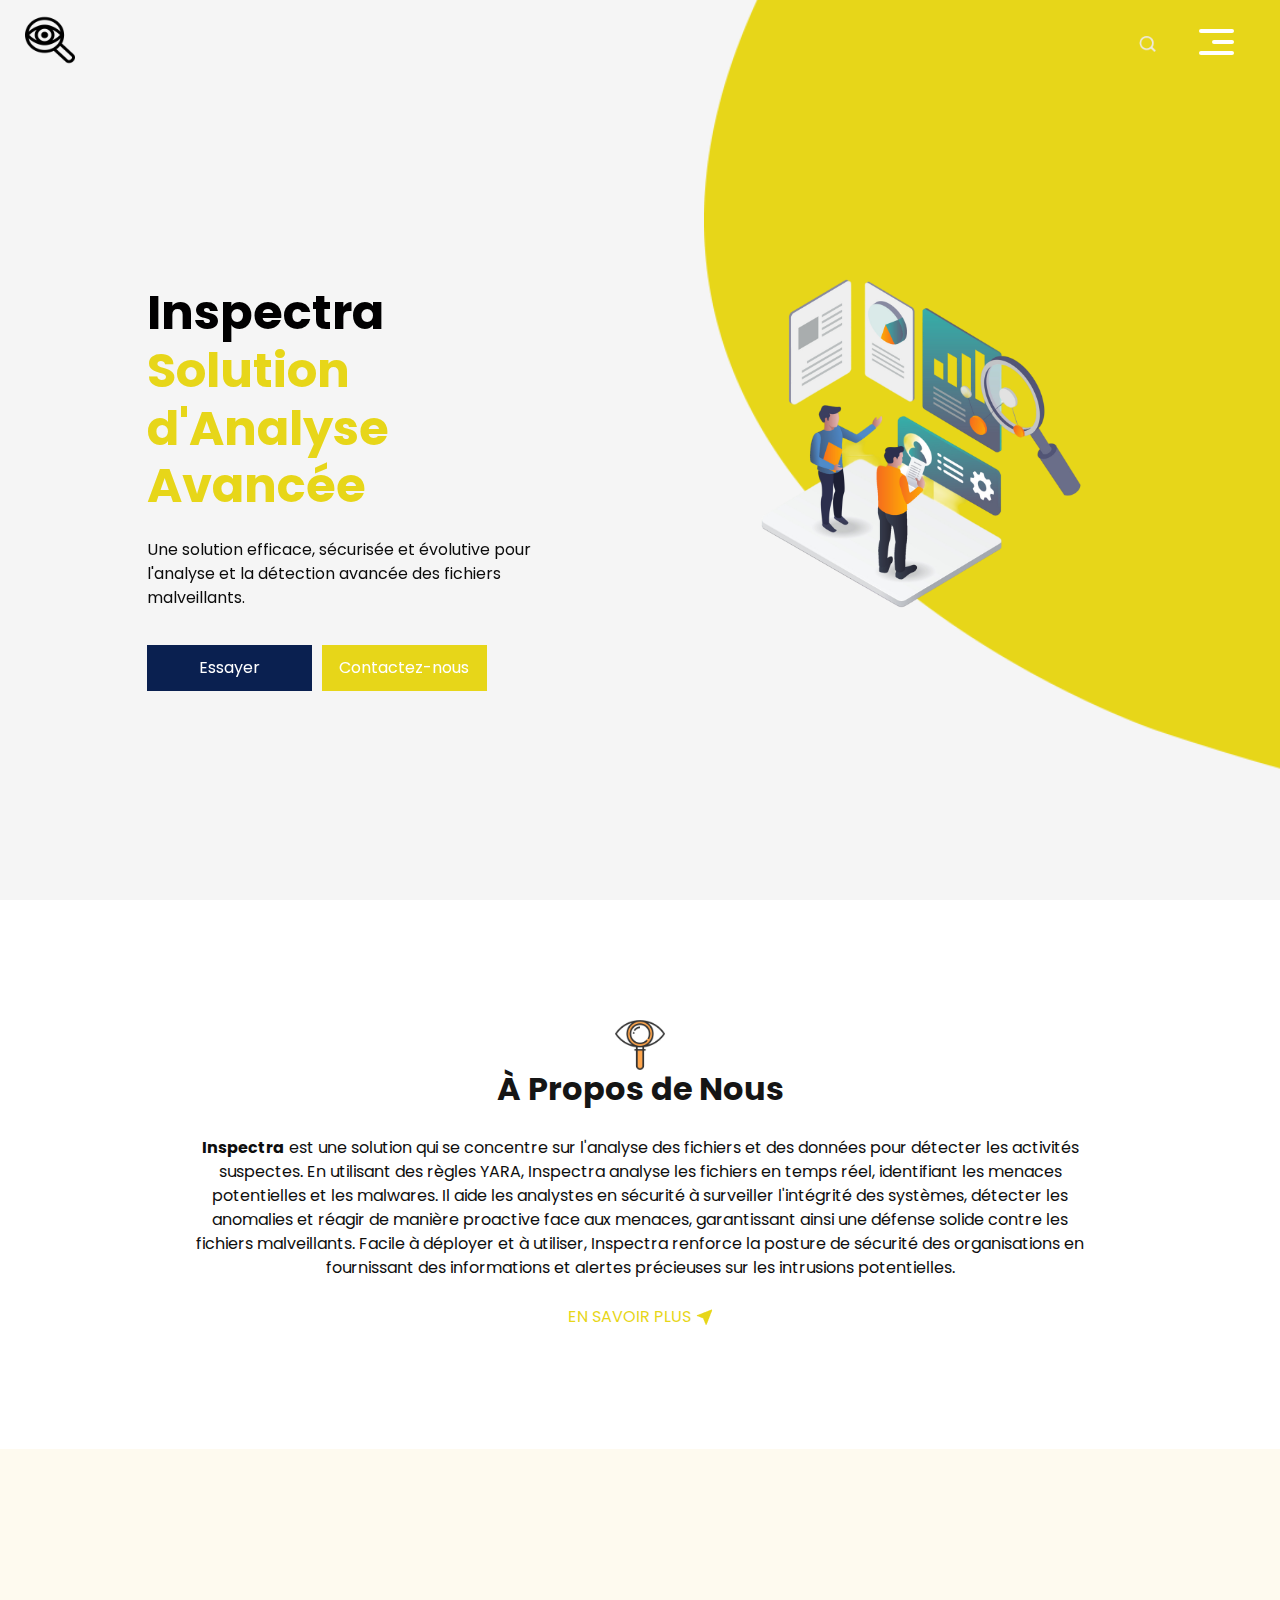
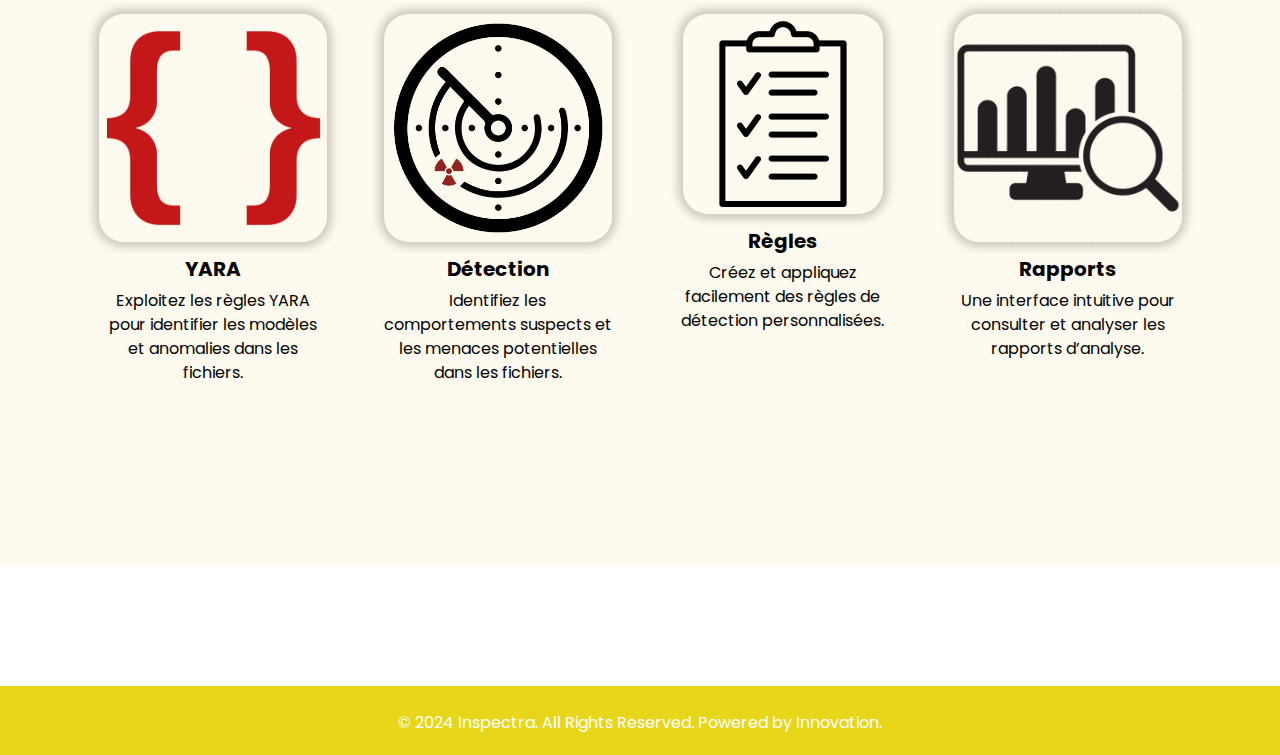
<file: app/templates/index.html>
<!DOCTYPE html>
<html>

<head>
  <!-- Basic -->
  <meta charset="utf-8" />
  <meta http-equiv="X-UA-Compatible" content="IE=edge" />
  <!-- Mobile Metas -->
  <meta name="viewport" content="width=device-width, initial-scale=1, shrink-to-fit=no" />
  <!-- Site Metas -->
  <meta name="keywords" content="" />
  <meta name="description" content="" />
  <meta name="author" content="" />

  <title>Inspectra</title>

  <!-- bootstrap core css -->
  <link rel="stylesheet" type="text/css" href="../static/css/bootstrap.css" />

  <!-- fonts style -->
  <link href="https://fonts.googleapis.com/css?family=Open+Sans|Poppins:400,700&display=swap" rel="stylesheet">
  <!-- Custom styles for this template -->
  <link href="../static/css/style.css" rel="stylesheet" />
  <!-- responsive style -->
  <link href="../static/css/responsive.css" rel="stylesheet" />
  <link rel="preconnect" href="https://fonts.googleapis.com">
<link rel="preconnect" href="https://fonts.gstatic.com" crossorigin>
<link href="https://fonts.googleapis.com/css2?family=Satisfy&display=swap" rel="stylesheet">
</head>

<body>
  <div class="hero_area ">
    <!-- header section strats -->
    <header class="header_section">
      <div class="container-fluid">
        <nav class="navbar navbar-expand-lg custom_nav-container">
          <a class="navbar-brand" href="/">
            <img src="../static/images/logo.png" alt="">
          </a>
          <div class="" id="">
            <div class="User_option">
              <form class="form-inline my-2  mb-3 mb-lg-0">
                <input type="search" placeholder="Search">
                <button class="btn   my-sm-0 nav_search-btn" type="submit"></button>
              </form>
            </div>

            <div class="custom_menu-btn">
              <button onclick="openNav()">
                <span class="s-1">

                </span>
                <span class="s-2">

                </span>
                <span class="s-3">

                </span>
              </button>
            </div>
            <div id="myNav" class="overlay">
              <div class="overlay-content">
                <a href="/">Home</a>
                <a href="/essaie">Essaie</a>
                <a href="/contact">Contactez-nous</a>
              </div>
            </div>
          </div>
        </nav>
      </div>
    </header>
    <!-- end header section -->
    <!-- slider section -->
    <section class="slider_section">
      <div id="carouselExampleIndicators" class="carousel slide" data-ride="carousel">
        
        <div class="carousel-inner">
          <div class="carousel-item active">
            <div class="container-fluid">
              <div class="row">
                <div class="col-md-5 offset-md-1">
                  <div class="detail-box">
                    
                    <h1>
                      Inspectra <br>
                      <span>
                        Solution d'Analyse Avancée
                      </span>
                    </h1>
                    <p>
                      Une solution efficace, sécurisée et évolutive pour l'analyse et la détection avancée des fichiers malveillants.
                    </p>
                    <div class="btn-box">
                      <a href="/essaie" class="btn-1">
                        Essayer
                      </a>
                      <a href="/contact" class="btn-2">
                        Contactez-nous
                      </a>
                    </div>
                  </div>
                </div>
                <div class="col-md-6">
                  <div class="img-box">
                    <img src="../static/images/slider-img.png" alt="">
                  </div>
                </div>
              </div>
            </div>
          </div>
          
        </div>
      </div>

    </section>
    <!-- end slider section -->
  </div>

  <!-- about section -->

  <section class="about_section layout_padding">
    <div class="container">
      <div class="detail-box">
        <div class="heading_container">
          <img src="../static/images/heading-img.png" alt="">
          <h2>
            À Propos de Nous
          </h2>
        </div>
        <p>
        <b>Inspectra</b> est une solution qui se concentre sur l'analyse des fichiers et des données pour détecter les activités suspectes. En utilisant des règles YARA, Inspectra analyse les fichiers en temps réel, identifiant les menaces potentielles et les malwares. Il aide les analystes en sécurité à surveiller l'intégrité des systèmes, détecter les anomalies et réagir de manière proactive face aux menaces, garantissant ainsi une défense solide contre les fichiers malveillants. Facile à déployer et à utiliser, Inspectra renforce la posture de sécurité des organisations en fournissant des informations et alertes précieuses sur les intrusions potentielles.
        </p>
        <div class="btn-box">
          <a href="">
            <span>
              En Savoir Plus
            </span>
            <img src="../static/images/link-arrow.png" alt="">
          </a>
        </div>
      </div>
    </div>
  </section>

  <!-- end about section -->

  <!-- animal section -->

  <section class="animal_section layout_padding">
    <div class="container">
      <div class="animal_container">
        <div class="box b1">
          <div class="img-box">
            <img src="../static/images/yara.png" alt="">
          </div>
          <div class="detail-box">
            <h5>
              YARA
            </h5>
            <p>
              Exploitez les règles YARA pour identifier les modèles et anomalies dans les fichiers.
            </p>
          </div>
          </div>
          <div class="box b2">
            <div class="img-box">
              <img src="../static/images/ids1.png" alt="">
            </div>
            <div class="detail-box">
              <h5>
                Détection
              </h5>
              <p>
                Identifiez les comportements suspects et les menaces potentielles dans les fichiers.
              </p>
            </div>
          </div>
          <div class="box b1">
            <div class="img-box">
              <img src="../static/images/rules.png" alt="">
            </div>
            <div class="detail-box">
              <h5>
                Règles
              </h5>
              <p>
                Créez et appliquez facilement des règles de détection personnalisées.
              </p>
            </div>
          </div>
          <div class="box b2">
            <div class="img-box">
              <img src="../static/images/rep.png" alt="">
            </div>
            <div class="detail-box">
              <h5>
                Rapports
              </h5>
              <p>
                Une interface intuitive pour consulter et analyser les rapports d’analyse.
              </p>
            </div>
          </div>          
        </div>
      </div>
    </div>
  </section>

  <!-- end animal section -->



  <!-- footer section -->
  <br><br><br><br><br><section class="container-fluid footer_section ">
    <p>
      © 2024 Inspectra. All Rights Reserved. Powered by Innovation.
    </p>
  </section>
  <!-- end  footer section -->


  <script type="text/javascript" src="../static/js/jquery-3.4.1.min.js"></script>
  <script type="text/javascript" src="../static/js/bootstrap.js"></script>
  <script>
    function openNav() {
      document.getElementById("myNav").classList.toggle("menu_width")
      document.querySelector(".custom_menu-btn").classList.toggle("menu_btn-style")
    }
  </script>

</body>

</html>
</file>
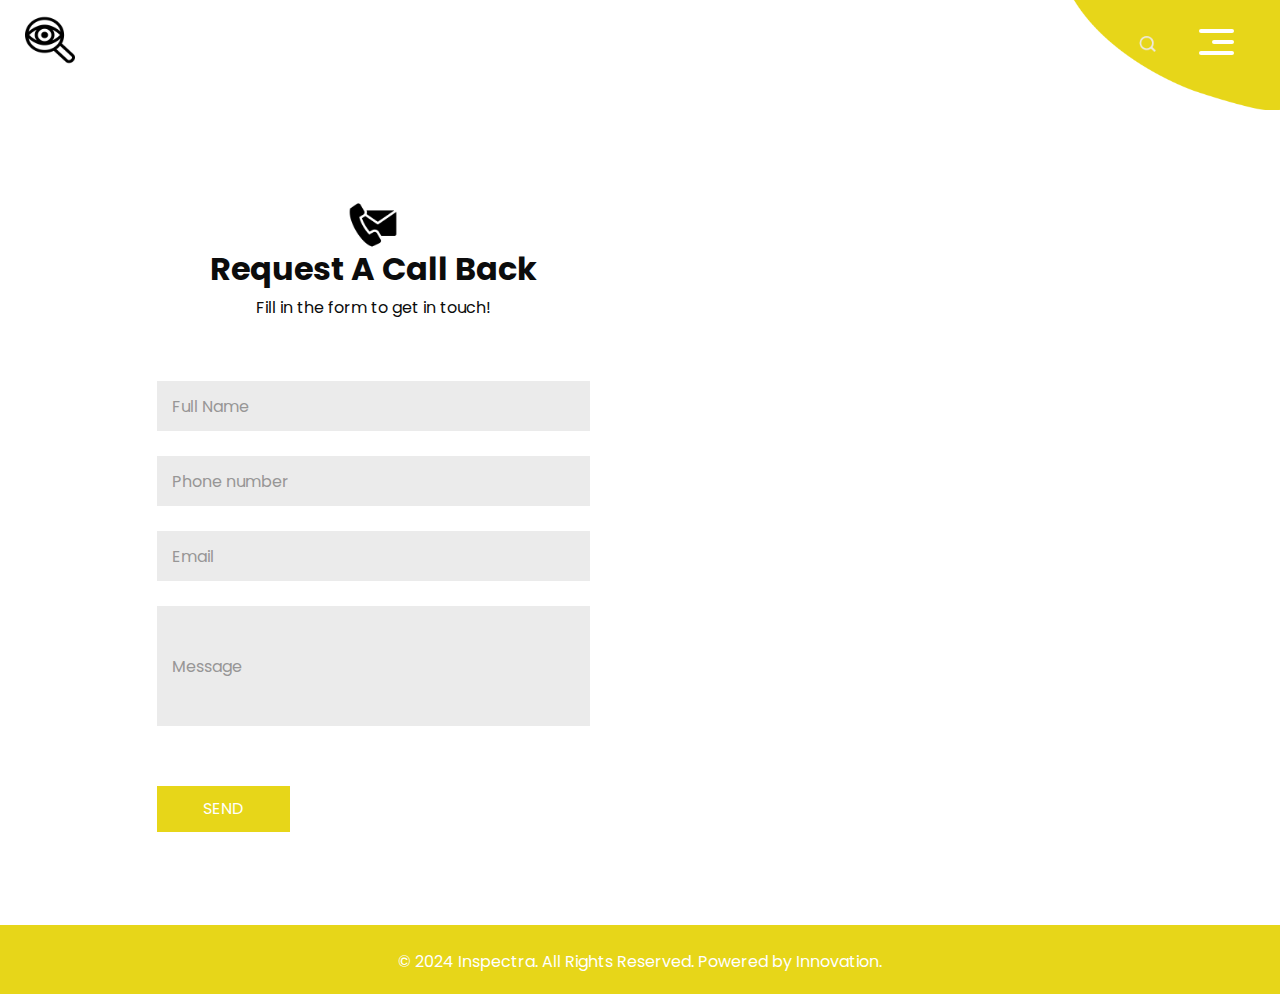
<file: app/templates/contact.html>
<!DOCTYPE html>
<html>

<head>
  <!-- Basic -->
  <meta charset="utf-8" />
  <meta http-equiv="X-UA-Compatible" content="IE=edge" />
  <!-- Mobile Metas -->
  <meta name="viewport" content="width=device-width, initial-scale=1, shrink-to-fit=no" />
  <!-- Site Metas -->
  <meta name="keywords" content="" />
  <meta name="description" content="" />
  <meta name="author" content="" />

  <title>Inspectra - Contact</title>

  <!-- bootstrap core css -->
  <link rel="stylesheet" type="text/css" href="../static/css/bootstrap.css" />

  <!-- fonts style -->
  <link href="https://fonts.googleapis.com/css?family=Open+Sans|Poppins:400,700&display=swap" rel="stylesheet">
  <!-- Custom styles for this template -->
  <link href="../static/css/style.css" rel="stylesheet" />
  <!-- responsive style -->
  <link href="../static/css/responsive.css" rel="stylesheet" />
</head>

<body class="sub_page">
  <div class="hero_area ">
    <!-- header section strats -->
    <header class="header_section">
      <div class="container-fluid">
        <nav class="navbar navbar-expand-lg custom_nav-container">
          <a class="navbar-brand" href="/">
            <img src="../static/images/logo.png" alt="">
          </a>
          <div class="" id="">
            <div class="User_option">
              <form class="form-inline my-2  mb-3 mb-lg-0">
                <input type="search" placeholder="Search">
                <button class="btn   my-sm-0 nav_search-btn" type="submit"></button>
              </form>
            </div>

            <div class="custom_menu-btn">
              <button onclick="openNav()">
                <span class="s-1">

                </span>
                <span class="s-2">

                </span>
                <span class="s-3">

                </span>
              </button>
            </div>
            <div id="myNav" class="overlay">
              <div class="overlay-content">
                <a href="/">Home</a>
                <a href="/essaie">Essaie</a>
                <a href="#">Nous Contacter</a>
              </div>
            </div>
          </div>
        </nav>
      </div>
    </header>
    <!-- end header section -->
  </div>

  <!-- contact section -->

  <section class="contact_section layout_padding-top">
    <div class="container-fluid">
      <div class="row">
        <div class="col-md-5 offset-md-1">
          <div class="form_container">
            <div class="heading_container">
              <img src="../static/images/contact.png" alt="">
              <h2>
                Request A Call Back
              </h2>
              <p>
                Fill in the form to get in touch!
              </p>
            </div>
            <form action="">
              <div>
                <input type="text" placeholder="Full Name " />
              </div>
              <div>
                <input type="text" placeholder="Phone number" />
              </div>
              <div>
                <input type="email" placeholder="Email" />
              </div>
              <div>
                <input type="text" class="message-box" placeholder="Message" />
              </div>
              <div class="d-flex ">
                <button>
                  SEND
                </button>
              </div>
            </form>
          </div>
        </div>
        <div class="col-md-6 px-0">
          <div class="map_container">
            <div class="map-responsive">
              <iframe src="https://www.google.com/maps/embed?pb=!1m18!1m12!1m3!1d3190.687446502241!2d10.187512275342996!3d36.89782476219122!2m3!1f0!2f0!3f0!3m2!1i1024!2i768!4f13.1!3m3!1m2!1s0x12fd34cc25bd5aff%3A0x495e852ae57f3ff5!2sTEK-UP%20Private%20College%20of%20Engineering%20%26%20Technology!5e0!3m2!1sen!2stn!4v1732049998987!5m2!1sen!2stn" width="600" height="300" frameborder="0" style="border:0; width: 100%; height:100%" allowfullscreen></iframe>
            </div>
          </div>
        </div>
      </div>
    </div>
  </section>

  <!-- end contact section -->


 


  <!-- footer section -->
  <section class="container-fluid footer_section ">
    <p>
      © 2024 Inspectra. All Rights Reserved. Powered by Innovation.
    </p>
  </section>
  <!-- end  footer section -->


  <script type="text/javascript" src="../static/js/jquery-3.4.1.min.js"></script>
  <script type="text/javascript" src="../static/js/bootstrap.js"></script>
  <script>
    function openNav() {
      document.getElementById("myNav").classList.toggle("menu_width")
      document.querySelector(".custom_menu-btn").classList.toggle("menu_btn-style")
    }
  </script>

</body>

</html>
</file>
<file: app/static/css/style.css>
body {
  font-family: "Poppins",
 sans-serif;
  color: #0c0c0c;
  background-color: #ffffff;
}

@import url("https://fonts.googleapis.com/css2?family=Poppins:wght@200;300;400;500;600;700&display=swap");
@import url('https://fonts.googleapis.com/css2?family=Noto+Sans:ital,wght@0,400;0,700;1,400;1,700&display=swap');


.container2 {
  height: auto; /* Allow height to adjust dynamically */
  width: 100%;
  display: flex;
  flex-wrap: wrap; /* Allow elements to wrap within the container */
  justify-content: center;
  align-items: center;
  background-color: #fcfcfc;
  margin-top: 20px; /* Add space between container2 and heading_container */
  margin-bottom: 20px; /* Add space between container2 and btn2 */
}

.card2 {
  width: 90%; /* Allow cards to adjust based on container width */
  max-width: 600px; /* Limit the maximum size of the cards */
  height: auto; /* Allow cards to adjust their height based on content */
  padding: 25px 30px;
  box-shadow: 0 5px 10px 0 rgba(0, 0, 0, 0.3);
  background-color: #ffffff;
  margin: 10px; /* Add spacing between cards */
}

.card2 pre {
  width: 100%;
  height: 100%;
  margin: 0;
  padding: 20px; /* Increase padding for better readability */
  background-color: #f7f7f7; /* Soft light background for <pre> */
  border-radius: 8px; /* Rounded corners for a more modern look */
  font-family: 'Courier New', monospace; /* Clean font for code */
  font-size: 14px;
  line-height: 1.6; /* Increase line height for better readability */
  color: #333333; /* Dark text color for better contrast */
  white-space: pre-wrap; /* Ensure wrapping of long lines */
  word-wrap: break-word; /* Prevent overflow of long words */
  overflow: auto; /* Scrollable content if it overflows */
  box-sizing: border-box; /* Ensure padding is included in the element's total size */
  border: 1px solid #ddd; /* Light border for definition */
}



.card2 h3 {
  font-size: 22px;
  font-weight: 600;
}


.drop_box2 {
  margin: 10px 0;
  padding: 30px;
  display: flex;
  align-items: center;
  justify-content: center;
  flex-direction: column;
  border: 3px dotted #a3a3a3;
  border-radius: 5px;
}

.drop_box2 h4 {
  font-size: 16px;
  font-weight: 400;
  color: #2e2e2e;
}

.drop_box2 p {
  margin-top: 10px;
  margin-bottom: 20px;
  font-size: 12px;
  color: #a3a3a3;
}

.btn2 {
  display: inline-block;
  margin-top: 5px; /* Add spacing above the button */
  padding: 10px 20px;
  background-color: #005af0;
  color: #ffffff;
  text-decoration: none;
  text-align: center;
  border: none;
  border-radius: 4px; /* Slight rounding for a modern look */
  transition: all 0.3s ease;
}

.btn2:hover {
  background-color: #ffffff;
  color: #005af0;
  border: 1px solid #005af0;
}

.form2 input {
  margin: 10px 0;
  width: 100%;
  background-color: #e2e2e2;
  border: none;
  outline: none;
  padding: 12px 20px;
  border-radius: 4px;
}

.layout_padding {
  padding-top: 120px;
  padding-bottom: 120px;
}

.layout_padding2 {
  padding-top: 45px;
  padding-bottom: 45px;
}

.layout_padding2-top {
  padding-top: 45px;
}

.layout_padding2-bottom {
  padding-bottom: 45px;
}

.layout_padding-top {
  padding-top: 120px;
}

.layout_padding-bottom {
  padding-bottom: 120px;
}

.heading_container {
  display: flex;
  flex-direction: column;
  align-items: center; /* Center-align the content */
  margin-bottom: 20px; /* Add spacing between heading and container2 */
}

.heading_container img {
  max-width: 50px;
}

.heading_container h2 {
  font-weight: bold;
}

/*header section*/
.hero_area {
  height: 100vh;
  background-color: whitesmoke;
  background-size: cover;
  display: -webkit-box;
  display: -ms-flexbox;
  display: flex;
  -webkit-box-orient: vertical;
  -webkit-box-direction: normal;
      -ms-flex-direction: column;
          flex-direction: column;
  position: relative;
}

.hero_area::before {
  content: "";
  position: absolute;
  top: 0;
  right: 0;
  width: 45%;
  height: 88%;
  background-image: url(../images/hero-bg2.png);
  background-size: cover;
  background-position: left bottom;
  background-repeat: no-repeat;
}

.sub_page .hero_area {
  height: auto;
  background: none;
}

.sub_page .hero_area::before {
  width: 225px;
  height: 110px;
}

.header_section .container-fluid {
  padding-right: 25px;
  padding-left: 25px;
}

.header_section .nav_container {
  margin: 0 auto;
}

.custom_nav-container.navbar-expand-lg .navbar-nav .nav-item .nav-link {
  padding: 10px 15px;
  color: #060606;
  text-align: center;
  text-transform: uppercase;
}

.custom_nav-container.navbar-expand-lg .navbar-nav .nav-item.active .nav-link, .custom_nav-container.navbar-expand-lg .navbar-nav .nav-item:hover .nav-link {
  color: #e7d619;
}

a,
a:hover,
a:focus {
  text-decoration: none;
}

a:hover,
a:focus {
  color: initial;
}

.btn,
.btn:focus {
  outline: none !important;
  -webkit-box-shadow: none;
          box-shadow: none;
}

.custom_nav-container .nav_search-btn {
  background-image: url(../images/search-icon.png);
  background-size: 17px;
  background-repeat: no-repeat;
  background-position: center;
  width: 35px;
  height: 35px;
  padding: 0;
  border: none;
}

.navbar-brand {
  display: -webkit-box;
  display: -ms-flexbox;
  display: flex;
  -webkit-box-orient: vertical;
  -webkit-box-direction: normal;
      -ms-flex-direction: column;
          flex-direction: column;
  -webkit-box-align: center;
      -ms-flex-align: center;
          align-items: center;
}

.navbar-brand img {
  width: 50px;
}

.custom_nav-container {
  z-index: 99999;
  padding: 0;
  height: 80px;
  -webkit-box-pack: justify;
      -ms-flex-pack: justify;
          justify-content: space-between;
}

.custom_nav-container .navbar-toggler {
  outline: none;
}

.custom_nav-container .navbar-toggler .navbar-toggler-icon {
  background-image: url(../images/menu.png);
  background-size: 50px;
  width: 30px;
  height: 30px;
}

.lg_toggl-btn {
  background-color: transparent;
  border: none;
  outline: none;
  width: 56px;
  height: 40px;
  cursor: pointer;
}

.lg_toggl-btn:focus {
  outline: none;
}

.User_option {
  display: -webkit-box;
  display: -ms-flexbox;
  display: flex;
  -webkit-box-align: center;
      -ms-flex-align: center;
          align-items: center;
  margin-left: auto;
  margin-right: 75px;
}

.User_option .form-inline {
  position: relative;
  margin-right: 15px;
}

.User_option .form-inline input {
  display: none;
}

.custom_menu-btn {
  z-index: 9;
  position: absolute;
  right: 15px;
  top: 7px;
}

.custom_menu-btn button {
  margin-top: 14px;
  outline: none;
  border: none;
  background-color: transparent;
}

.custom_menu-btn button span {
  display: block;
  width: 35px;
  height: 4px;
  background-color: #ffffff;
  margin: 7px 0;
  -webkit-transition: all 0.3s;
  transition: all 0.3s;
  border-radius: 5px;
}

.menu_btn-style {
  position: fixed;
  right: 29px;
  top: 7px;
}

.custom_menu-btn .s-2 {
  -webkit-transition: all 0.1s;
  transition: all 0.1s;
  width: 22px;
  margin-left: auto;
}

.menu_btn-style button .s-1 {
  -webkit-transform: rotate(45deg) translateY(16px);
          transform: rotate(45deg) translateY(16px);
}

.menu_btn-style button .s-2 {
  -webkit-transform: translateX(100px);
          transform: translateX(100px);
}

.menu_btn-style button .s-3 {
  -webkit-transform: rotate(-45deg) translateY(-16px);
          transform: rotate(-45deg) translateY(-16px);
}

.overlay {
  height: 100%;
  width: 0;
  position: fixed;
  z-index: 1;
  top: 0;
  left: 0;
  background-color: black;
  background-color: rgba(10, 32, 80, 0.95);
  overflow-x: hidden;
  -webkit-transition: 0.5s;
  transition: 0.5s;
}

.overlay .closebtn {
  position: absolute;
  top: 0;
  right: 30px;
  font-size: 60px;
}

.overlay a {
  padding: 0px;
  text-decoration: none;
  font-size: 22px;
  color: #ffffff;
  display: block;
  -webkit-transition: 0.3s;
  transition: 0.3s;
  margin-bottom: 15px;
  text-transform: uppercase;
  opacity: 0;
}

.overlay-content {
  position: relative;
  top: 30%;
  width: 100%;
  text-align: center;
  margin-top: 30px;
}

.menu_width {
  width: 100%;
}

.menu_width.overlay a {
  opacity: 1;
}

/*end header section*/
/* slider section */
.slider_section {
  -webkit-box-flex: 1;
      -ms-flex: 1;
          flex: 1;
  display: -webkit-box;
  display: -ms-flexbox;
  display: flex;
  -webkit-box-pack: center;
      -ms-flex-pack: center;
          justify-content: center;
  -webkit-box-align: center;
      -ms-flex-align: center;
          align-items: center;
  position: relative;
}

.slider_section .detail-box {
  margin: 45px 10% 0 5%;
  padding-bottom: 45px;
}

.slider_section .detail-box h1 {
  font-weight: bold;
  color: #010001;
  font-size: 3rem;
  padding-bottom: 15px;
  position: relative;
}

.slider_section .detail-box h1 span {
  color: #e7d619;
}

.slider_section .detail-box .btn-box {
  display: -webkit-box;
  display: -ms-flexbox;
  display: flex;
  margin: 30px -5px 0 -5px;
  -ms-flex-wrap: wrap;
      flex-wrap: wrap;
}

.slider_section .detail-box .btn-box a {
  margin: 5px;
  width: 165px;
  text-align: center;
}

.slider_section .detail-box .btn-box .btn-1 {
  display: inline-block;
  padding: 10px 0px;
  background-color: #0a2050;
  color: #ffffff;
  -webkit-transition: all 0.3s;
  transition: all 0.3s;
  border: 1px solid #0a2050;
  border-radius: 0;
}

.slider_section .detail-box .btn-box .btn-1:hover {
  background-color: transparent;
  color: #0a2050;
}

.slider_section .detail-box .btn-box .btn-2 {
  display: inline-block;
  padding: 10px 0px;
  background-color: #e7d619;
  color: #ffffff;
  -webkit-transition: all 0.3s;
  transition: all 0.3s;
  border: 1px solid #e7d619;
  border-radius: 0;
}

.slider_section .detail-box .btn-box .btn-2:hover {
  background-color: transparent;
  color: #e7d619;
}

.slider_section .img-box img {
  max-width: 82%;
}

.slider_section #carouselExampleIndicators {
  width: 100%;
}

.slider_section .carousel-indicators {
  -webkit-box-align: center;
      -ms-flex-align: center;
          align-items: center;
}

.slider_section .carousel-indicators li {
  width: 12px;
  height: 12px;
  opacity: 1;
  background: none;
  border: 2px solid #e7d619;
  color: #000000;
  position: relative;
  margin: 0 4px;
  border-radius: 100%;
}

.slider_section .carousel-indicators li.active {
  width: 18px;
  height: 18px;
}

.slider_section .li_before::before {
  content: "";
  position: absolute;
  left: -5px;
  top: 3.5px;
  width: 1.5px;
  height: 17px;
  background-color: #e7d619;
  border-radius: 5px;
  -webkit-transform: rotate(25deg);
          transform: rotate(25deg);
}

.about_section .detail-box {
  text-align: center;
  width: 80%;
  margin: auto;
}

.about_section .detail-box .heading_container {
  -webkit-box-align: center;
      -ms-flex-align: center;
          align-items: center;
  text-align: center;
}

.about_section .detail-box .heading_container h2 {
  color: #151515;
}

.about_section .detail-box p {
  color: #0e0e0e;
  margin-top: 15px;
}

.about_section .detail-box .btn-box {
  display: -webkit-box;
  display: -ms-flexbox;
  display: flex;
  -webkit-box-pack: center;
      -ms-flex-pack: center;
          justify-content: center;
  margin-top: 25px;
}

.about_section .detail-box .btn-box a {
  display: -webkit-box;
  display: -ms-flexbox;
  display: flex;
  -webkit-box-align: center;
      -ms-flex-align: center;
          align-items: center;
  color: #e7d619;
  text-transform: uppercase;
}

.about_section .detail-box .btn-box a img {
  margin-left: 5px;
}

.animal_section {
  background-color: #fce5af33;
  background-size: cover;
  color: #ffffff;
}

.animal_section .detail-box{
  color: black;
}

.animal_section .animal_container {
  display: -webkit-box;
  display: -ms-flexbox;
  display: flex;
  -ms-flex-wrap: wrap;
      flex-wrap: wrap;
  -webkit-box-pack: center;
      -ms-flex-pack: center;
          justify-content: center;
}

.animal_section .animal_container .box {
  display: -webkit-box;
  display: -ms-flexbox;
  display: flex;
  -webkit-box-orient: vertical;
  -webkit-box-direction: normal;
      -ms-flex-direction: column;
          flex-direction: column;
  -webkit-box-align: center;
      -ms-flex-align: center;
          align-items: center;
  text-align: center;
  margin: 45px 2.5%;
  -ms-flex-preferred-size: 20%;
      flex-basis: 20%;
}

.animal_section .animal_container .box .img-box {
  border-radius: 25px;
  overflow: hidden;
  -webkit-box-shadow: 0 0 10px 5px rgba(0, 0, 0, 0.2);
          box-shadow: 0 0 10px 5px rgba(0, 0, 0, 0.2);
}

.animal_section .animal_container .box .img-box img {
  width: 100%;
}

.animal_section .animal_container .box .detail-box {
  margin-top: 15px;
}

.animal_section .animal_container .box .detail-box h5 {
  font-weight: bold;
}

.animal_section .animal_container .box.b1 {
  -webkit-animation: odd-box-animate 3s infinite;
          animation: odd-box-animate 3s infinite;
}

.animal_section .animal_container .box.b2 {
  -webkit-animation: even-box-animate 3s infinite;
          animation: even-box-animate 3s infinite;
}

@-webkit-keyframes odd-box-animate {
  0% {
    -webkit-transform: translateY(45px);
            transform: translateY(45px);
  }
  50% {
    -webkit-transform: translateY(-45px);
            transform: translateY(-45px);
  }
  100% {
    -webkit-transform: translateY(45px);
            transform: translateY(45px);
  }
}

@keyframes odd-box-animate {
  0% {
    -webkit-transform: translateY(45px);
            transform: translateY(45px);
  }
  50% {
    -webkit-transform: translateY(-45px);
            transform: translateY(-45px);
  }
  100% {
    -webkit-transform: translateY(45px);
            transform: translateY(45px);
  }
}

@-webkit-keyframes even-box-animate {
  0% {
    -webkit-transform: translateY(-45px);
            transform: translateY(-45px);
  }
  50% {
    -webkit-transform: translateY(45px);
            transform: translateY(45px);
  }
  100% {
    -webkit-transform: translateY(-45px);
            transform: translateY(-45px);
  }
}

@keyframes even-box-animate {
  0% {
    -webkit-transform: translateY(-45px);
            transform: translateY(-45px);
  }
  50% {
    -webkit-transform: translateY(45px);
            transform: translateY(45px);
  }
  100% {
    -webkit-transform: translateY(-45px);
            transform: translateY(-45px);
  }
}

.pet_section .row {
  -webkit-box-align: center;
      -ms-flex-align: center;
          align-items: center;
}

.pet_section .img-box {
  position: relative;
  padding-right: 45px;
}

.pet_section .img-box img {
  width: 100%;
  position: relative;
  z-index: 2;
}

.pet_section .img-box::before {
  content: "";
  position: absolute;
  top: 0;
  left: -145px;
  width: 100%;
  height: 110%;
  background-image: url(../images/pet-bg.png);
  z-index: 1;
  background-repeat: no-repeat;
}

.pet_section .detail-box p {
  color: #0e0e0e;
  margin-top: 15px;
}

.pet_section .detail-box .btn-box {
  display: -webkit-box;
  display: -ms-flexbox;
  display: flex;
  margin-top: 25px;
}

.pet_section .detail-box .btn-box a {
  display: -webkit-box;
  display: -ms-flexbox;
  display: flex;
  -webkit-box-align: center;
      -ms-flex-align: center;
          align-items: center;
  color: #e7d619;
  text-transform: uppercase;
}

.pet_section .detail-box .btn-box a img {
  margin-left: 5px;
}

.us_section .us_container {
  display: -webkit-box;
  display: -ms-flexbox;
  display: flex;
  -webkit-box-pack: justify;
      -ms-flex-pack: justify;
          justify-content: space-between;
  position: relative;
}

.us_section .us_container .box {
  display: -webkit-box;
  display: -ms-flexbox;
  display: flex;
  -webkit-box-orient: vertical;
  -webkit-box-direction: normal;
      -ms-flex-direction: column;
          flex-direction: column;
  -webkit-box-align: center;
      -ms-flex-align: center;
          align-items: center;
}

.us_section .us_container .box img {
  max-width: 100%;
}

.us_section .us_container .box .img1-box {
  height: 300px;
  display: -webkit-box;
  display: -ms-flexbox;
  display: flex;
  -webkit-box-pack: center;
      -ms-flex-pack: center;
          justify-content: center;
  -webkit-box-align: center;
      -ms-flex-align: center;
          align-items: center;
}

.us_section .us_container .box .img2-box {
  width: 175px;
  display: -webkit-box;
  display: -ms-flexbox;
  display: flex;
  -webkit-box-pack: center;
      -ms-flex-pack: center;
          justify-content: center;
}

.us_section .us_container .box .detail-box {
  margin-top: 15px;
}

.us_section .us_container .box .detail-box h6 {
  text-transform: uppercase;
  font-weight: bold;
  color: #0e0e0e;
}

.us_section .us_container::before {
  content: "";
  position: absolute;
  bottom: 25.2%;
  left: 50%;
  width: 80%;
  height: 1.5px;
  background-image: -webkit-gradient(linear, left top, right top, color-stop(50%, transparent), color-stop(50%, #e7d619));
  background-image: linear-gradient(to right, transparent 50%, #e7d619 50%);
  background-size: 20px 100%;
  z-index: -1;
  -webkit-transform: translateX(-50%);
          transform: translateX(-50%);
  -webkit-animation: border-dance 4s infinite linear;
          animation: border-dance 4s infinite linear;
}

@-webkit-keyframes border-dance {
  0% {
    background-position: 0px 0px;
  }
  100% {
    background-position: 300px 0px;
  }
}

@keyframes border-dance {
  0% {
    background-position: 0px 0px;
  }
  100% {
    background-position: 300px 0px;
  }
}

.us_section .btn-box {
  display: -webkit-box;
  display: -ms-flexbox;
  display: flex;
  -webkit-box-pack: center;
      -ms-flex-pack: center;
          justify-content: center;
  margin-top: 55px;
}

.us_section .btn-box a {
  display: -webkit-box;
  display: -ms-flexbox;
  display: flex;
  -webkit-box-align: center;
      -ms-flex-align: center;
          align-items: center;
  color: #e7d619;
  text-transform: uppercase;
}

.us_section .btn-box a img {
  margin-left: 5px;
}

.food_section {
  background: -webkit-gradient(linear, left top, left bottom, color-stop(60%, #0a2050), color-stop(60%, transparent));
  background: linear-gradient(to bottom, #0a2050 60%, transparent 60%);
}

.food_section .heading_container {
  -webkit-box-align: center;
      -ms-flex-align: center;
          align-items: center;
  text-align: center;
  color: #ffffff;
}

.food_section .food_container {
  display: -webkit-box;
  display: -ms-flexbox;
  display: flex;
  -webkit-box-pack: justify;
      -ms-flex-pack: justify;
          justify-content: space-between;
  -webkit-box-align: end;
      -ms-flex-align: end;
          align-items: flex-end;
}

.food_section .food_container .box {
  display: -webkit-box;
  display: -ms-flexbox;
  display: flex;
  -webkit-box-orient: vertical;
  -webkit-box-direction: normal;
      -ms-flex-direction: column;
          flex-direction: column;
  -webkit-box-align: center;
      -ms-flex-align: center;
          align-items: center;
  text-align: center;
  margin: 45px 20px 0 20px;
}

.food_section .food_container .box .img-box img {
  max-width: 100%;
}

.food_section .food_container .box .detail-box {
  margin-top: 15px;
}

.food_section .food_container .box .detail-box h6 {
  color: #e7d619;
  text-transform: uppercase;
}

.food_section .food_container .box .detail-box h3 {
  font-weight: bold;
  color: #e7d619;
}

.food_section .food_container .box .detail-box h3 span {
  color: #0a2050;
}

.food_section .food_container .box .detail-box a {
  display: inline-block;
  padding: 8px 45px;
  background-color: #0a2050;
  color: #e7d619;
  -webkit-transition: all 0.3s;
  transition: all 0.3s;
  border: 1px solid #0a2050;
  border-radius: 0;
  margin-top: 15px;
}

.food_section .food_container .box .detail-box a:hover {
  background-color: transparent;
  color: #0a2050;
}

.client_section {
  background-image: url(../images/client-bg.jpg);
  background-size: cover;
}

.client_section #carouselExampleControls {
  display: -webkit-box;
  display: -ms-flexbox;
  display: flex;
  -webkit-box-align: center;
      -ms-flex-align: center;
          align-items: center;
}

.client_section .box {
  display: -webkit-box;
  display: -ms-flexbox;
  display: flex;
  margin-top: 75px;
}

.client_section .box .img-box {
  margin-right: 25px;
  min-width: 250px;
}

.client_section .box .img-box img {
  width: 100%;
}

.client_section .box .detail-box h4 {
  text-transform: uppercase;
  font-size: 24px;
}

.client_section .box .detail-box img {
  width: 25px;
}

.client_section .carousel_btn-box {
  display: -webkit-box;
  display: -ms-flexbox;
  display: flex;
  -webkit-box-align: center;
      -ms-flex-align: center;
          align-items: center;
}

.client_section .carousel_btn-box .carousel-control-prev,
.client_section .carousel_btn-box .carousel-control-next {
  position: unset;
  width: 45px;
  height: 45px;
  background-color: #e7d619;
  opacity: 1;
  border-radius: 100%;
  background-repeat: no-repeat;
  background-position: center;
  margin: 0 3px;
}

.client_section .carousel_btn-box .carousel-control-prev:hover,
.client_section .carousel_btn-box .carousel-control-next:hover {
  background-color: #000000;
}

.client_section .carousel_btn-box .carousel-control-prev {
  background-image: url(../images/prev.png);
}

.client_section .carousel_btn-box .carousel-control-next {
  background-image: url(../images/next.png);
}

.contact_section {
  position: relative;
}

.contact_section .form_container {
  padding: 0 35px;
}

.contact_section form {
  margin-top: 45px;
}

.contact_section input {
  width: 100%;
  border: none;
  height: 50px;
  margin-bottom: 25px;
  padding-left: 15px;
  background-color: #ebebeb;
  outline: none;
  color: #101010;
}

.contact_section input::-webkit-input-placeholder {
  color: #979696;
}

.contact_section input:-ms-input-placeholder {
  color: #979696;
}

.contact_section input::-ms-input-placeholder {
  color: #979696;
}

.contact_section input::placeholder {
  color: #979696;
}

.contact_section input.message-box {
  height: 120px;
}

.contact_section button {
  display: inline-block;
  padding: 10px 45px;
  background-color: #e7d619;
  color: #ffffff;
  -webkit-transition: all 0.3s;
  transition: all 0.3s;
  border: 1px solid #e7d619;
  border-radius: 0;
  color: #fff;
  margin-top: 35px;
}

.contact_section button:hover {
  background-color: transparent;
  color: #e7d619;
}

.contact_section .map_container {
  height: 725px;
  border-radius: 100% 0 0 0;
  overflow: hidden;
  margin-left: 45px;
}

.contact_section .map_container .map-responsive {
  height: 100%;
}

.info_section {
  background-color: #0a2050;
  color: #ffffff;
  padding: 40px 0 75px 0;
  font-family: "Open Sans",
 sans-serif;
}

.info_section .row > div {
  margin-top: 35px;
}

.info_section h5 {
  text-transform: uppercase;
  margin-bottom: 25px;
}

.info_time p {
  text-transform: uppercase;
}

.info_form input {
  width: 100%;
  border: none;
  height: 40px;
  margin-bottom: 10px;
  padding-left: 25px;
  background-color: #eaeaea;
  outline: none;
  color: #101010;
}

.info_form button {
  width: 100%;
  outline: none;
  border: none;
  color: #fff;
  text-transform: uppercase;
  display: inline-block;
  padding: 4px 45px;
  background-color: #e7d619;
  color: #0a2050;
  -webkit-transition: all 0.3s;
  transition: all 0.3s;
  border: 1px solid #e7d619;
  border-radius: 0;
}

.info_form button:hover {
  background-color: transparent;
  color: #e7d619;
}

.info_social .social_container {
  display: -webkit-box;
  display: -ms-flexbox;
  display: flex;
}

.info_social .social_container a {
  margin: 0 5px;
}

.info_social .social_container a img {
  width: 35px;
}

.info_contact > div {
  display: -webkit-box;
  display: -ms-flexbox;
  display: flex;
  -webkit-box-align: center;
      -ms-flex-align: center;
          align-items: center;
  margin: 10px 0;
}

.info_contact > div img {
  height: auto;
  margin-right: 12px;
}

.info_contact > div p {
  margin: 0;
}

/* footer section*/
.footer_section {
  display: -webkit-box;
  display: -ms-flexbox;
  bottom: 0;
  -webkit-box-orient: vertical;
  -webkit-box-direction: normal;
      -ms-flex-direction: column;
          flex-direction: column;
  -webkit-box-pack: center;
      -ms-flex-pack: center;
          justify-content: center;
  background-color: #e7d619;
}

.footer_section p {
  color: #ffffff;
  margin: 0;
  padding: 25px 0 20px 0;
  margin: 0 auto;
  text-align: center;
}

.footer_section a {
  color: #ffffff;
}

/* end footer section*/
/*# sourceMappingURL=style.css.map */
</file>
<file: app/static/css/responsive.css>
@media (max-width: 1120px) {
  .slider_section .detail-box {
    border: none;
  }
}

@media (max-width: 992px) {
  .hero_area {
    height: auto;
  }

  .slider_section {
    padding-bottom: 75px;
  }

  .carousel-indicators {
    bottom: -35px;
  }

  .animal_section .animal_container .box {
    flex-basis: 45%;
  }

  .contact_section .form_container {
    padding: 0;
  }
}

@media (max-width: 768px) {


  .layout_padding {
    padding-top: 90px;
    padding-bottom: 90px;
  }

  .layout_padding-top {
    padding-top: 90px;
  }

  .layout_padding-bottom {
    padding-bottom: 90px;
  }

  .hero_area::before {
    width: 225px;
    height: 110px;
  }

  .slider_section .detail-box {
    text-align: center;
  }

  .slider_section .detail-box .btn-box {
    justify-content: center;
  }

  .about_section .detail-box {
    width: 100%;
  }

  .slider_section .img-box {
    margin-bottom: 35px;
  }

  .us_section .us_container {
    flex-direction: column;
  }

  .us_section .us_container .box:not(:last-child) {
    margin-bottom: 45px;
  }

  .us_section .us_container::before {
    display: none;
  }

  .pet_section .img-box {
    padding: 0;
    margin-left: 75px;
  }

  .pet_section .detail-box {

    margin-top: 90px;

  }

  .pet_section .detail-box .heading_container {

    align-items: flex-start;
    text-align: left;

  }

  .food_section {
    background: linear-gradient(to bottom, #0a2050 30%, transparent 30%);

  }

  .food_section .food_container {
    flex-direction: column;
    align-items: center;
  }

  .food_section .food_container .box:not(:last-child) {
    margin-bottom: 35px;
  }

  .client_section #carouselExampleControls {
    flex-direction: column;
    align-items: center;
  }

  .client_section .carousel_btn-box {
    margin-top: 45px;
  }

  .contact_section .map_container {
    margin: 0;
  }

  .info_section .row>div {

    text-align: center;
    display: flex;
    flex-direction: column;
    align-items: center;

  }

}

@media (max-width: 576px) {
  .heading_container {
    align-items: center;
    text-align: center;
  }

  .slider_section .detail-box h1 {
    font-size: 2.5rem;
  }

  .animal_section .animal_container .box {
    flex-basis: 95%;
    animation: none !important;
  }


  .client_section .box {
    flex-direction: column;
    align-items: center;
    text-align: center;
  }

  .client_section .box .img-box {
    margin: 0;
    margin-bottom: 25px;
  }

  .contact_section .map_container {
    height: 475px;
  }

}

@media (max-width: 480px) {
  .pet_section .img-box::before {
    background-size: cover;
  }
}

@media (max-width: 420px) {}

@media (max-width: 375px) {
  .contact_section .map_container {
    height: 400px;
  }
}

@media (min-width: 1200px) {
  .container {
    max-width: 1170px;
  }
}
</file>
